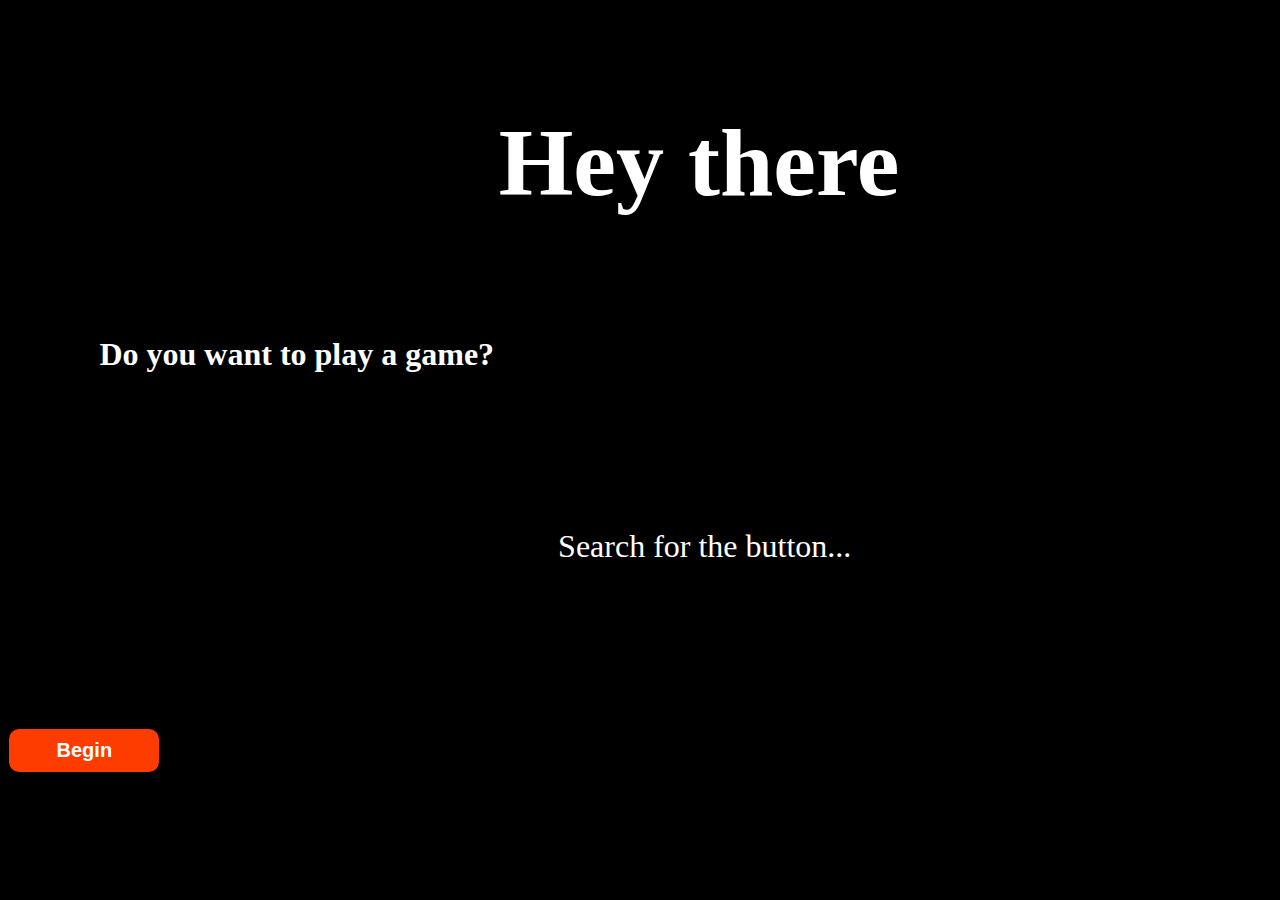
<file: index.html>
<!DOCTYPE html>
<html lang="en">
  <head>
    <meta charset="UTF-8" />
    <meta name="viewport" content="width=device-width, initial-scale=1.0" />
    <link rel="stylesheet" href="styles.css" />
    <title>The 🔦 Flashlight 🔦 Game 🔦</title>
  </head>
  <body>
    <section>
      <h2 id="header">Hey there</h2>
      <h6 class="message">Do you want to play a game?</h6>
      <p class="message">Search for the button...</p>
      <button class="game-btn">
        <span><a href="">Begin</a></span>
      </button>
    </section>
    <div class="light"></div>
  </body>
  <script src="script.js"></script>
</html>
</file>
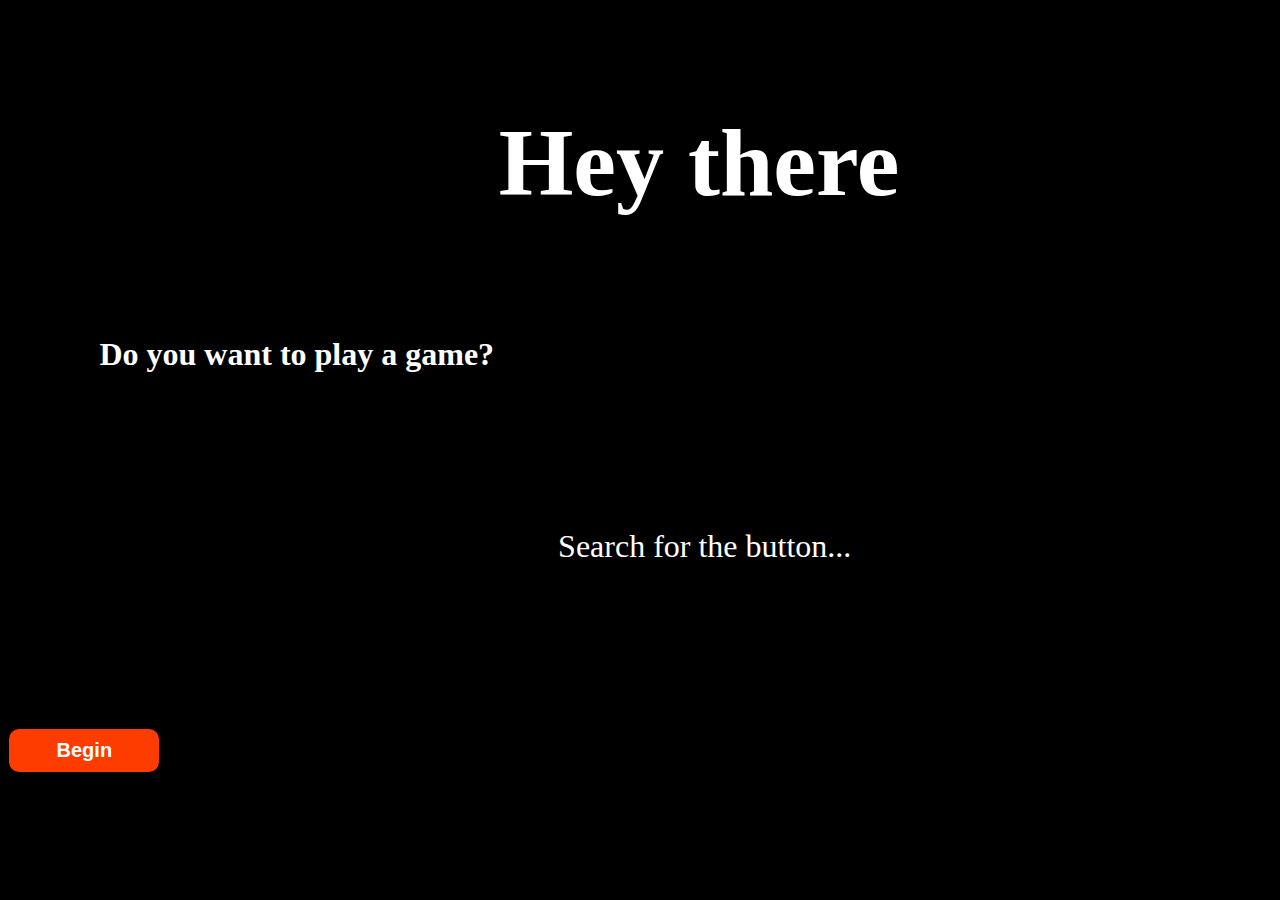
<file: intro file/index.html>
<!DOCTYPE html>
<html lang="en">
  <head>
    <meta charset="UTF-8" />
    <meta name="viewport" content="width=device-width, initial-scale=1.0" />
    <link rel="stylesheet" href="./styles.css" />
    <title>The 🔦 Flashlight 🔦 Game 🔦</title>
  </head>
  <body>
    <section>
      <h2 id="header">Hey there</h2>
      <h6 class="message">Do you want to play a game?</h6>
      <p class="message">Search for the button...</p>
      <button class="game-btn">
        <span><a href="../game file/index1.html">Begin</a></span>
      </button>
    </section>
    <div class="light"></div>
  </body>
  <script src="./script.js"></script>
</html>
</file>
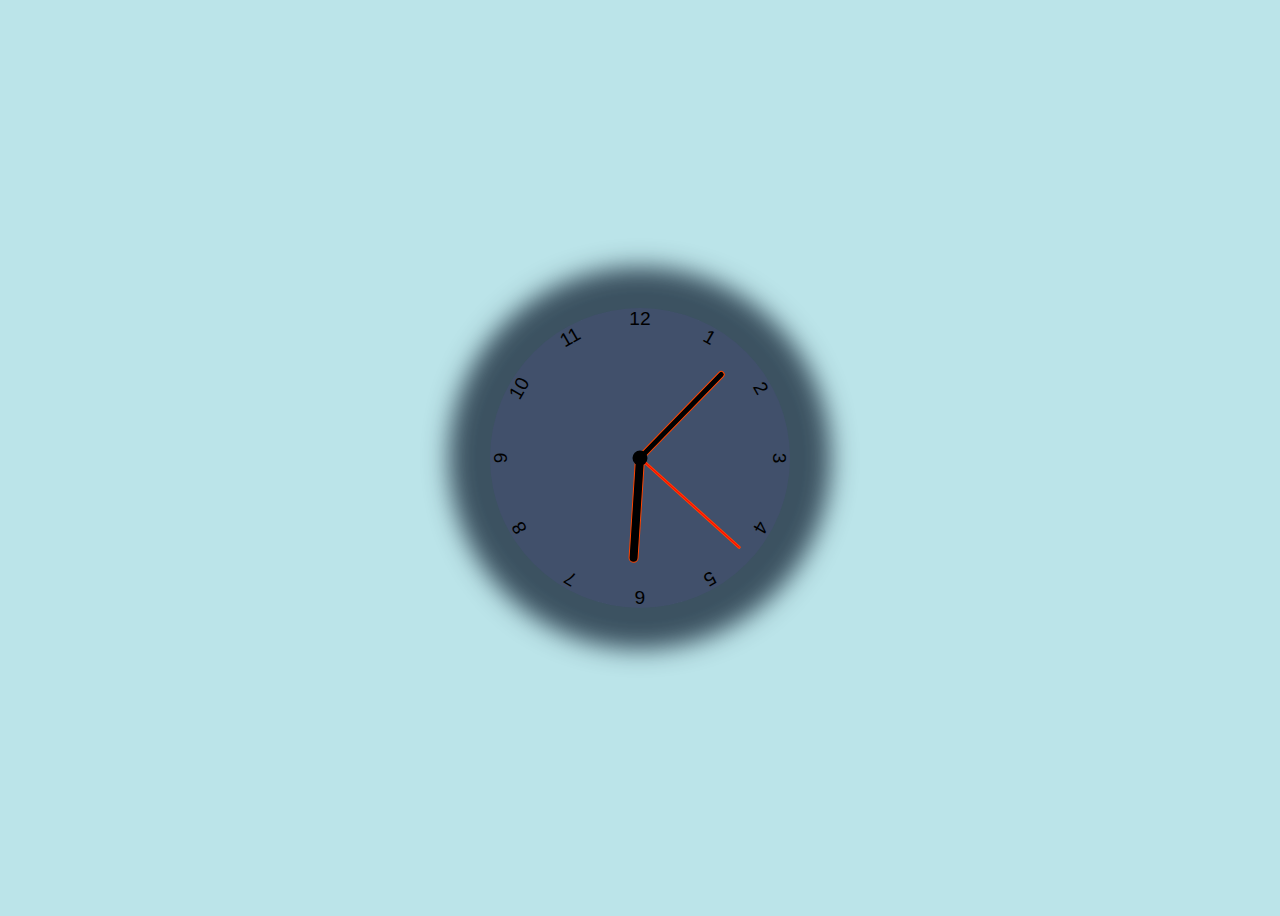
<file: game file/index1.html>
<!DOCTYPE html>
<html lang="en">
  <head>
    <meta charset="UTF-8" />
    <meta name="viewport" content="width=device-width, initial-scale=1.0" />
    <link rel="stylesheet" href="styles1.css" />
    <title>Countdown Timer</title>
  </head>
  <body>
    <div class="clock">
      <div class="hand hour" data-hour-hand></div>
      <div class="hand minute" data-minute-hand></div>
      <div class="hand second" data-second-hand></div>
      <div class="number number1">1</div>
      <div class="number number2">2</div>
      <div class="number number3">3</div>
      <div class="number number4">4</div>
      <div class="number number5">5</div>
      <div class="number number6">6</div>
      <div class="number number7">7</div>
      <div class="number number8">8</div>
      <div class="number number9">9</div>
      <div class="number number10">10</div>
      <div class="number number11">11</div>
      <div class="number number12">12</div>
    </div>
    <script src="script1.js"></script>
  </body>
</html>
</file>
<file: styles.css>
* {
  margin: 0;
  padding: 0;
  box-sizing: border-box;
}
/*Styling the header*/
section {
  position: relative;
  min-height: 100vh;
  background: #000;
  display: flex;
  justify-content: center;
  align-items: center;
}
#header {
  position: relative;
  bottom: 3em;
  left: 5em;
  color: #fff;
  font-size: 6em;
  cursor: crosshair;
}
.message {
  color: #fff;
  font-size: 2em;
}
section > h6 {
  position: relative;
  bottom: 3em;
  right: 10em;
}
section > p {
  position: relative;
  top: 3em;
  right: 8em;
}
.game-btn {
  position: relative;
  top: 15em;
  right: 55em;
  display: inline-block;
  border-radius: 4px;
  background-color: #ff3c00;
  border: none;
  border-radius: 10px;
  color: #ffffff;
  text-align: center;
  font-size: 20px;
  padding: 10px;
  width: 150px;
  transition: all 0.5s;
  cursor: pointer;
  margin: 2px;
}

.game-btn span {
  cursor: pointer;
  display: inline-block;
  position: relative;
  transition: 0.3s;
}

.game-btn span:after {
  content: "\00bb";
  position: absolute;
  opacity: 0;
  top: 0;
  right: -20px;
  transition: 0.3s;
}
.game-btn:hover {
  background-color: #000000;
}
.game-btn:hover span {
  padding-right: 25px;
}

.game-btn:hover span:after {
  opacity: 1;
  right: 0;
}
.game-btn a {
  color: #ffffff;
  font-weight: 900;
  text-decoration: none;
}
.game-btn a:hover {
  color: #ff3c00;
}
/*Building the flashlight*/
.light {
  position: fixed;
  top: 0;
  left: 0;
  width: 100%;
  height: 100%;
  pointer-events: none;
  background: radial-gradient(
    circle at var(--x) var(--y),
    transparent 10%,
    rgba(0, 0, 0, 1) 10%
  );
}
</file>
<file: intro file/styles.css>
* {
  margin: 0;
  padding: 0;
  box-sizing: border-box;
}

/*Styling the header*/
section {
  display: none;
  position: relative;
  min-height: 100vh;
  background: #000;
  display: flex;
  justify-content: center;
  align-items: center;
}
#header {
  position: relative;
  bottom: 3em;
  left: 5em;
  color: #fff;
  font-size: 6em;
  cursor: crosshair;
}
.message {
  color: #fff;
  font-size: 2em;
}
section > h6 {
  position: relative;
  bottom: 3em;
  right: 10em;
  cursor: crosshair;
}
section > p {
  position: relative;
  top: 3em;
  right: 8em;
  cursor: crosshair;
}
.game-btn {
  position: relative;
  top: 15em;
  right: 55em;
  display: inline-block;
  border-radius: 4px;
  background-color: #ff3c00;
  border: none;
  border-radius: 10px;
  color: #ffffff;
  text-align: center;
  font-size: 20px;
  padding: 10px;
  width: 150px;
  transition: all 0.5s;
  cursor: pointer;
  margin: 2px;
}

.game-btn span {
  cursor: pointer;
  display: inline-block;
  position: relative;
  transition: 0.5s;
}

.game-btn span:after {
  content: "\00bb";
  position: absolute;
  opacity: 0;
  top: 0;
  right: -20px;
  transition: 0.5s;
}
.game-btn:hover {
  background-color: #000000;
}
.game-btn:hover span {
  padding-right: 25px;
}

.game-btn:hover span:after {
  opacity: 1;
  right: 0;
}
.game-btn a {
  color: #ffffff;
  font-weight: 900;
  text-decoration: none;
}
.game-btn a:hover {
  color: #ff3c00;
}
/*Building the flashlight*/
.light {
  position: fixed;
  top: 0;
  left: 0;
  width: 100%;
  height: 100%;
  pointer-events: none;
  background: radial-gradient(
    circle at var(--x) var(--y),
    transparent 10%,
    rgba(0, 0, 0, 1) 10%
  );
}
</file>
<file: game file/styles1.css>
*,
*::after,
*::before {
  box-sizing: border-box;
  font-family: "Franklin Gothic Medium", "Arial Narrow", Arial, sans-serif;
}

body {
  background-color: #bbe4e9;
  display: flex;
  justify-content: center;
  align-items: center;
  min-height: 100vh;
  overflow: hidden;
}

.clock {
  width: 300px;
  height: 300px;
  background-color: #41506b;
  box-shadow: 0px 0px 25px 41px rgba(38, 56, 73, 0.85);
  border-radius: 75%;
  position: relative;
}

.clock .number {
  --rotation: 0;
  position: absolute;
  width: 100%;
  height: 100%;
  text-align: center;
  transform: rotate(var(--rotation));
  font-size: 1.2rem;
}

.clock .number1 {
  --rotation: 30deg;
}
.clock .number2 {
  --rotation: 60deg;
}
.clock .number3 {
  --rotation: 90deg;
}
.clock .number4 {
  --rotation: 120deg;
}
.clock .number5 {
  --rotation: 150deg;
}
.clock .number6 {
  --rotation: 180deg;
}
.clock .number7 {
  --rotation: 210deg;
}
.clock .number8 {
  --rotation: 240deg;
}
.clock .number9 {
  --rotation: 270deg;
}
.clock .number10 {
  --rotation: 300deg;
}
.clock .number11 {
  --rotation: 330deg;
}

.clock .hand {
  --rotation: 0;
  position: absolute;
  bottom: 50%;
  left: 50%;
  border: 1px solid orangered;
  border-top-left-radius: 10px;
  border-top-right-radius: 10px;
  transform-origin: bottom;
  z-index: 10;
  transform: translateX(-50%) rotate(calc(var(--rotation) * 1deg));
}

.clock::after {
  content: "";
  position: absolute;
  background-color: black;
  z-index: 11;
  width: 15px;
  height: 15px;
  top: 50%;
  left: 50%;
  transform: translate(-50%, -50%);
  border-radius: 50%;
}

.clock .hand.second {
  width: 3px;
  height: 45%;
  background-color: red;
}

.clock .hand.minute {
  width: 7px;
  height: 40%;
  background-color: black;
}

.clock .hand.hour {
  width: 10px;
  height: 35%;
  background-color: black;
}
</file>
